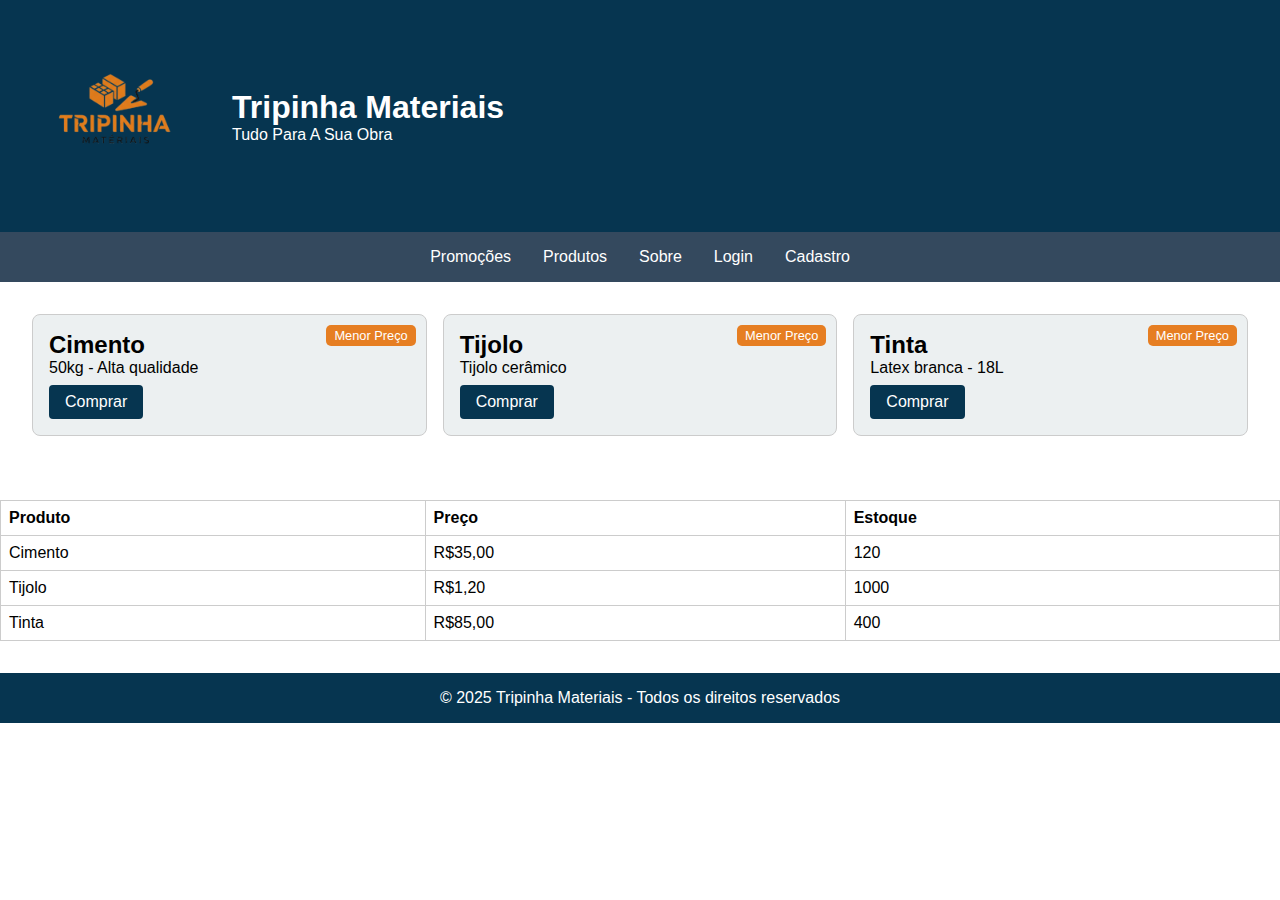
<file: index.html>
<!DOCTYPE html>
<html lang="pt-BR">
<head>
  <meta charset="UTF-8">
  <meta name="viewport" content="width=device-width, initial-scale=1.0">
  <title>Tripinha Materiais</title>
  <link rel="stylesheet" href="style.css">
</head>
<body>
  <header class="header-logo">
    <img src="imagens/Gemini_Generated_Image_gnrsmognrsmognrs-removebg-preview.png" alt="Logo Tripinha Materiais" class="logo">
    <div>
      <h1>Tripinha Materiais</h1>
      <p>Tudo Para A Sua Obra</p>
    </div>
  </header>

  <nav>
    <a href="index.html">Promoções</a>
    <a href="produtos.html">Produtos</a>
    <a href="sobre.html">Sobre</a>
    <a href="#" onclick="abrirModal('login')">Login</a>
    <a href="#" onclick="abrirModal('cadastro')">Cadastro</a>
  </nav>

  <main class="container">
    <div class="produto">
      <h2>Cimento</h2>
      <p>50kg - Alta qualidade</p>
      <a href="compra.html" class="btn">Comprar</a>
    </div>
    <div class="produto">
      <h2>Tijolo</h2>
      <p>Tijolo cerâmico</p>
      <a href="compra.html" class="btn">Comprar</a>
    </div>
    <div class="produto">
      <h2>Tinta</h2>
      <p>Latex branca - 18L</p>
      <a href="compra.html" class="btn">Comprar</a>
    </div>
  </main>

  <table class="tabela-produtos">
    <tr><th>Produto</th><th>Preço</th><th>Estoque</th></tr>
    <tr><td>Cimento</td><td>R$35,00</td><td>120</td></tr>
    <tr><td>Tijolo</td><td>R$1,20</td><td>1000</td></tr>
    <tr><td>Tinta</td><td>R$85,00</td><td>400</td></tr>
  </table>

  <footer><p>&copy; 2025 Tripinha Materiais - Todos os direitos reservados</p></footer>

  <div class="modal" id="modal-login">
    <div class="modal-conteudo">
      <h2>Login</h2>
      <input type="text" placeholder="Usuário">
      <input type="password" placeholder="Senha">
      <button class="btn" onclick="fecharModal('login')">Entrar</button>
    </div>
  </div>

  <div class="modal" id="modal-cadastro">
    <div class="modal-conteudo">
      <h2>Cadastro</h2>
      <input type="text" placeholder="Nome completo">
      <input type="email" placeholder="Email">
      <input type="password" placeholder="Senha">
      <button class="btn" onclick="fecharModal('cadastro')">Cadastrar</button>
    </div>
  </div>

  <script>
    function abrirModal(tipo) {
      document.getElementById('modal-' + tipo).style.display = 'flex';
    }
    function fecharModal(tipo) {
      document.getElementById('modal-' + tipo).style.display = 'none';
    }
  </script>
</body>
</html>
</file>
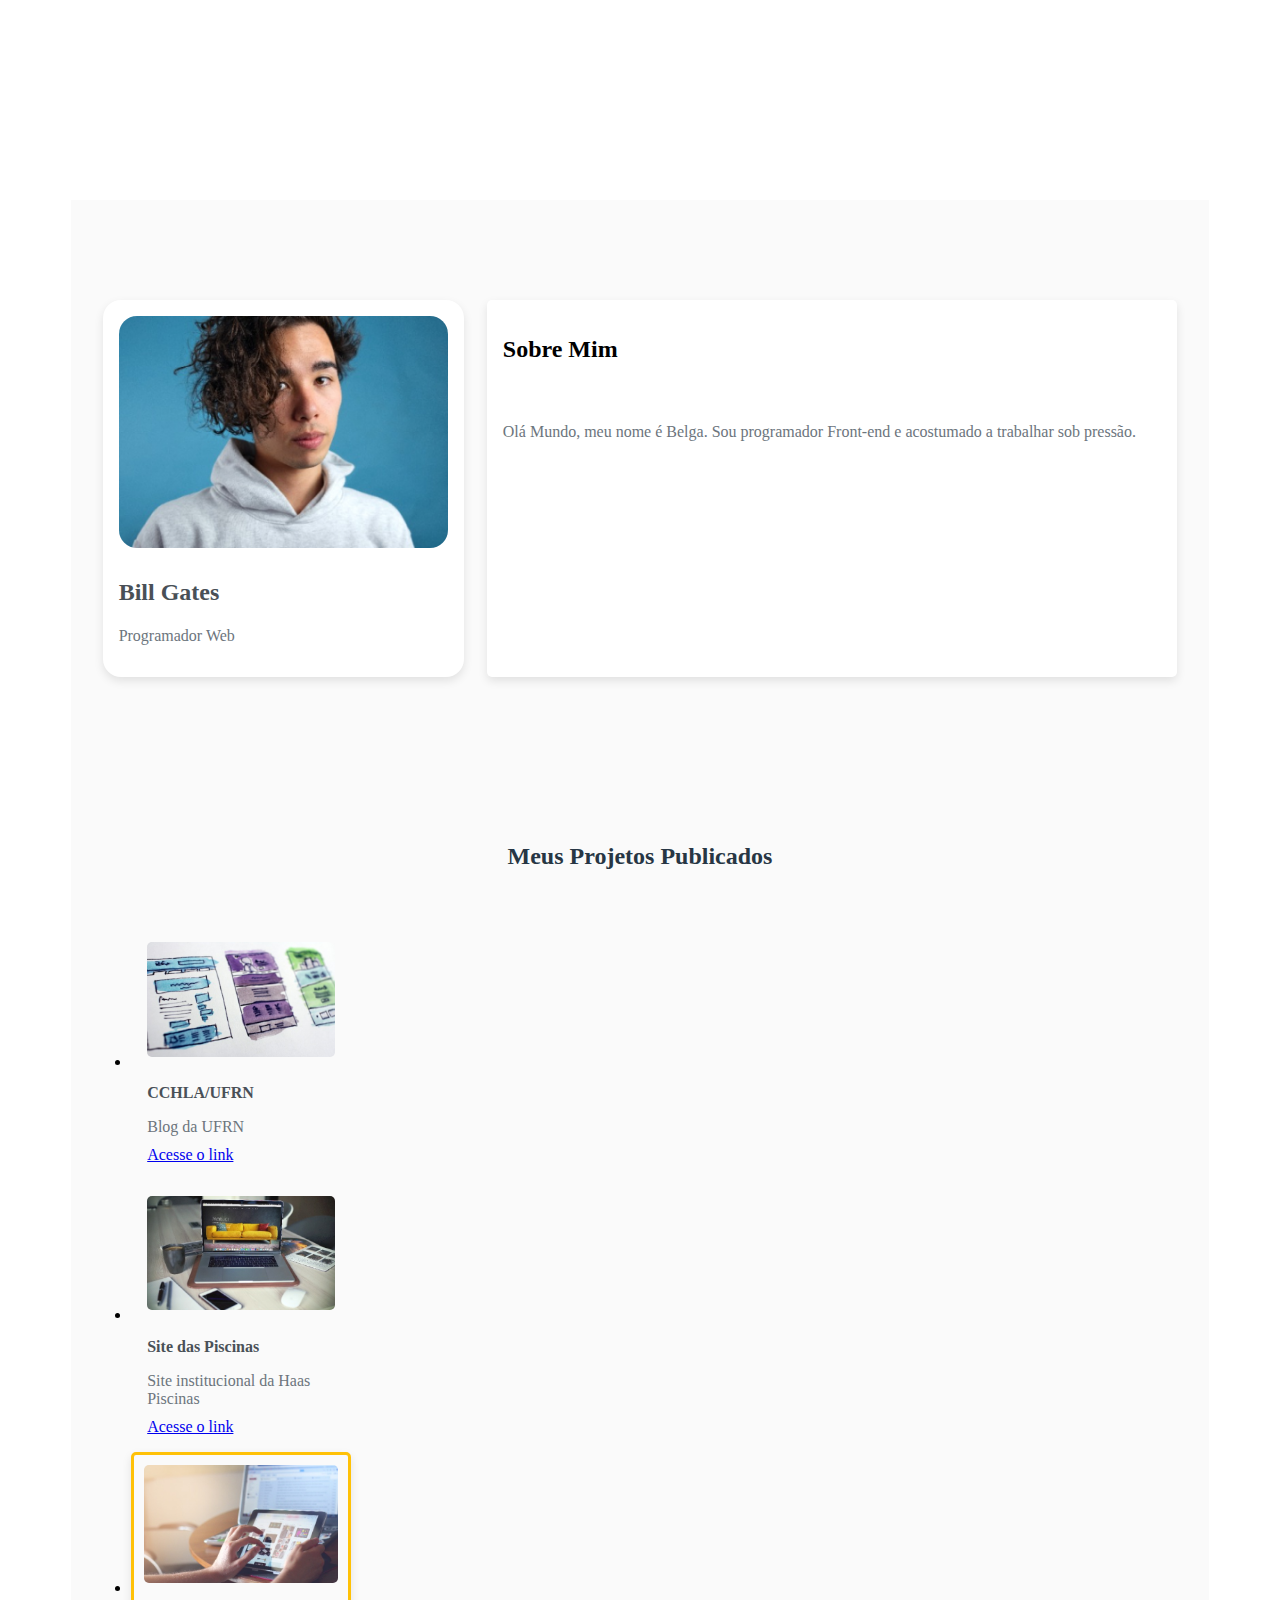
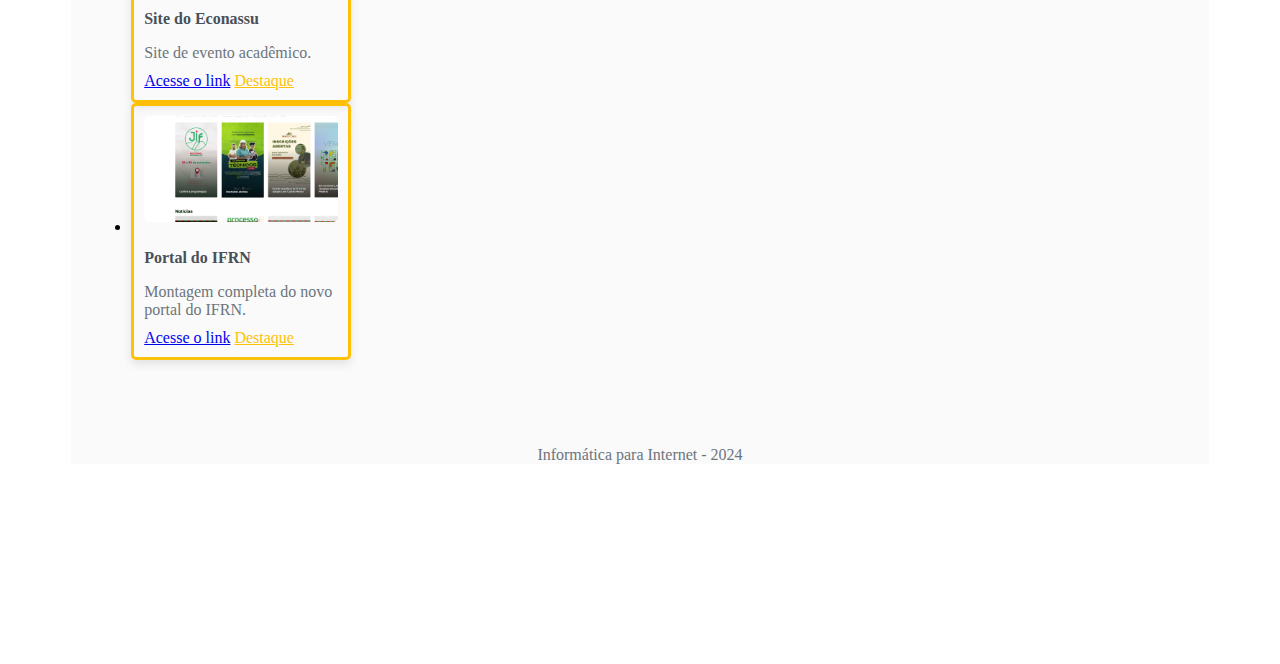
<file: Montagem Basica/index.html>
<!DOCTYPE html>
<html lang="pt-BR">
<head>
    <meta charset="UTF-8">
    <meta http-equiv="X-UA-Compatible" content="IE=edge">
    <meta name="viewport" content="width=device-width, initial-scale=1.0">
    <title>Portfólio de Bill Gates</title>
    <link rel="stylesheet" href="assets/css/style.css">
</head>
<body>
    <div class="container1">
        <header>
            <div class="profile-card">
                <img src="assets/img/foto.png" alt="Foto de Bill Gates">
                <h1>Bill Gates</h1>
                <p>Programador Web</p>
            </div>
            <div class="bio-card">
                <h2>Sobre Mim</h2>
                <p>Olá Mundo, meu nome é Belga. Sou programador Front-end e acostumado a trabalhar sob pressão.</p>
            </div>
        </header>
        <main>
            <h1>Meus Projetos Publicados</h1>
            <ul class="projects-list">
                <li class="project-card">
                    <img src="assets/img/1ft.png" alt="Logo CCHLA/UFRN">
                    <h2>CCHLA/UFRN</h2>
                    <p>Blog da UFRN</p>
                    <a href="#">Acesse o link</a>
                </li>
                <li class="project-card">
                    <img src="assets/img/2ft.png" alt="Logo Haas Piscinas">
                    <h2>Site das Piscinas</h2>
                    <p>Site institucional da Haas Piscinas</p>
                    <a href="#">Acesse o link</a>
                </li>
                <li class="project-card destaque-card">
                    <img src="assets/img/3ft.png" alt="Logo Econassu">
                    <h2>Site do Econassu</h2>
                    <p>Site de evento acadêmico.</p>
                    <a href="#">Acesse o link</a>
                    <a class="destaque-link" href="#">Destaque</a>
                </li>
                <li class="project-card destaque-card">
                    <img src="assets/img/image 1.png" alt="Logo IFRN">
                    <h2>Portal do IFRN</h2>
                    <p>Montagem completa do novo portal do IFRN.</p>
                    <a href="#">Acesse o link</a>
                    <a class="destaque-link" href="#">Destaque</a>
                </li>
            </ul>
        </main>
        <footer>
            <small>Informática para Internet - 2024</small>
        </footer>
    </div>
</body>
</html>
</file>
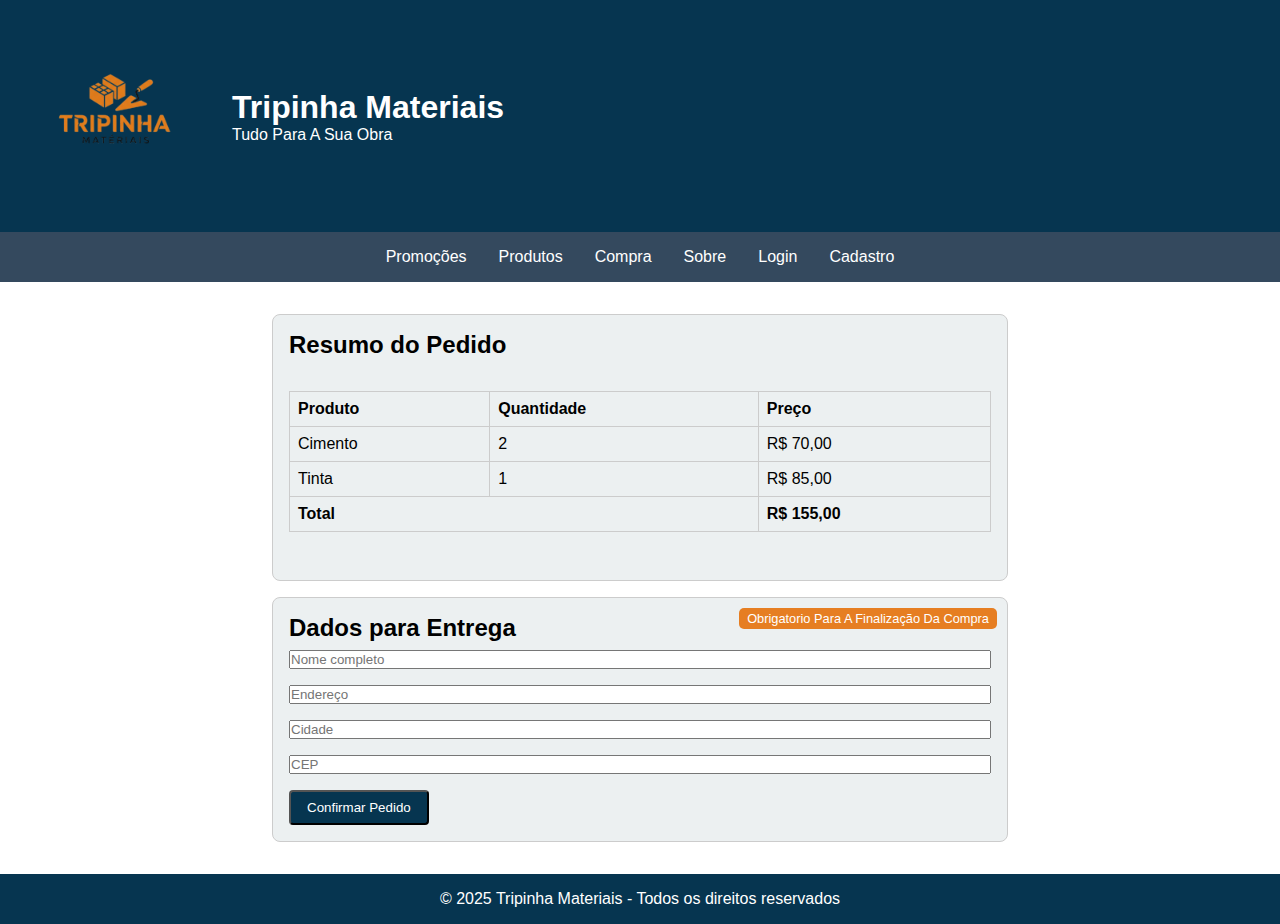
<file: compra.html>
<!DOCTYPE html>
<html lang="pt-BR">
<head>
  <meta charset="UTF-8">
  <meta name="viewport" content="width=device-width, initial-scale=1.0">
  <title>Finalizar Compra - Tripinha Materiais</title>
  <link rel="stylesheet" href="style.css">
</head>
<body>
  <header class="header-logo">
    <img src="imagens/Gemini_Generated_Image_gnrsmognrsmognrs-removebg-preview.png" alt="Logo Tripinha Materiais" class="logo">
    <div>
      <h1>Tripinha Materiais</h1>
      <p>Tudo Para A Sua Obra</p>
    </div>
  </header>

  <nav>
    <a href="index.html">Promoções</a>
    <a href="produtos.html">Produtos</a>
    <a href="compra.html">Compra</a>
    <a href="sobre.html">Sobre</a>
    <a href="#" onclick="abrirModal('login')">Login</a>
    <a href="#" onclick="abrirModal('cadastro')">Cadastro</a>
  </nav>

  <main class="container" style="grid-template-columns: 1fr; max-width: 800px; margin: auto;">
    <section class="produto3">
      <h2>Resumo do Pedido</h2>
      <table class="tabela-produtos">
        <tr><th>Produto</th><th>Quantidade</th><th>Preço</th></tr>
        <tr><td>Cimento</td><td>2</td><td>R$ 70,00</td></tr>
        <tr><td>Tinta</td><td>1</td><td>R$ 85,00</td></tr>
        <tr><td colspan="2"><strong>Total</strong></td><td><strong>R$ 155,00</strong></td></tr>
      </table>
    </section>

    <section class="produto4">
      <h2>Dados para Entrega</h2>
      <form>
        <input type="text" placeholder="Nome completo" style="width: 100%; margin: 0.5rem 0;">
        <input type="text" placeholder="Endereço" style="width: 100%; margin: 0.5rem 0;">
        <input type="text" placeholder="Cidade" style="width: 100%; margin: 0.5rem 0;">
        <input type="text" placeholder="CEP" style="width: 100%; margin: 0.5rem 0;">
        <button class="btn" type="submit">Confirmar Pedido</button>
      </form>
    </section>
  </main>

  <footer>
    <p>&copy; 2025 Tripinha Materiais - Todos os direitos reservados</p>
  </footer>

  <div class="modal" id="modal-login">
    <div class="modal-conteudo">
      <h2>Login</h2>
      <input type="text" placeholder="Usuário">
      <input type="password" placeholder="Senha">
      <button class="btn" onclick="fecharModal('login')">Entrar</button>
    </div>
  </div>
  <div class="modal" id="modal-cadastro">
    <div class="modal-conteudo">
      <h2>Cadastro</h2>
      <input type="text" placeholder="Nome completo">
      <input type="email" placeholder="Email">
      <input type="password" placeholder="Senha">
      <button class="btn" onclick="fecharModal('cadastro')">Cadastrar</button>
    </div>
  </div>
  <script>
    function abrirModal(tipo) {
      document.getElementById('modal-' + tipo).style.display = 'flex';
    }
  
    function fecharModal(tipo) {
      document.getElementById('modal-' + tipo).style.display = 'none';
    }
  </script>
    
</body>
</html>
</file>
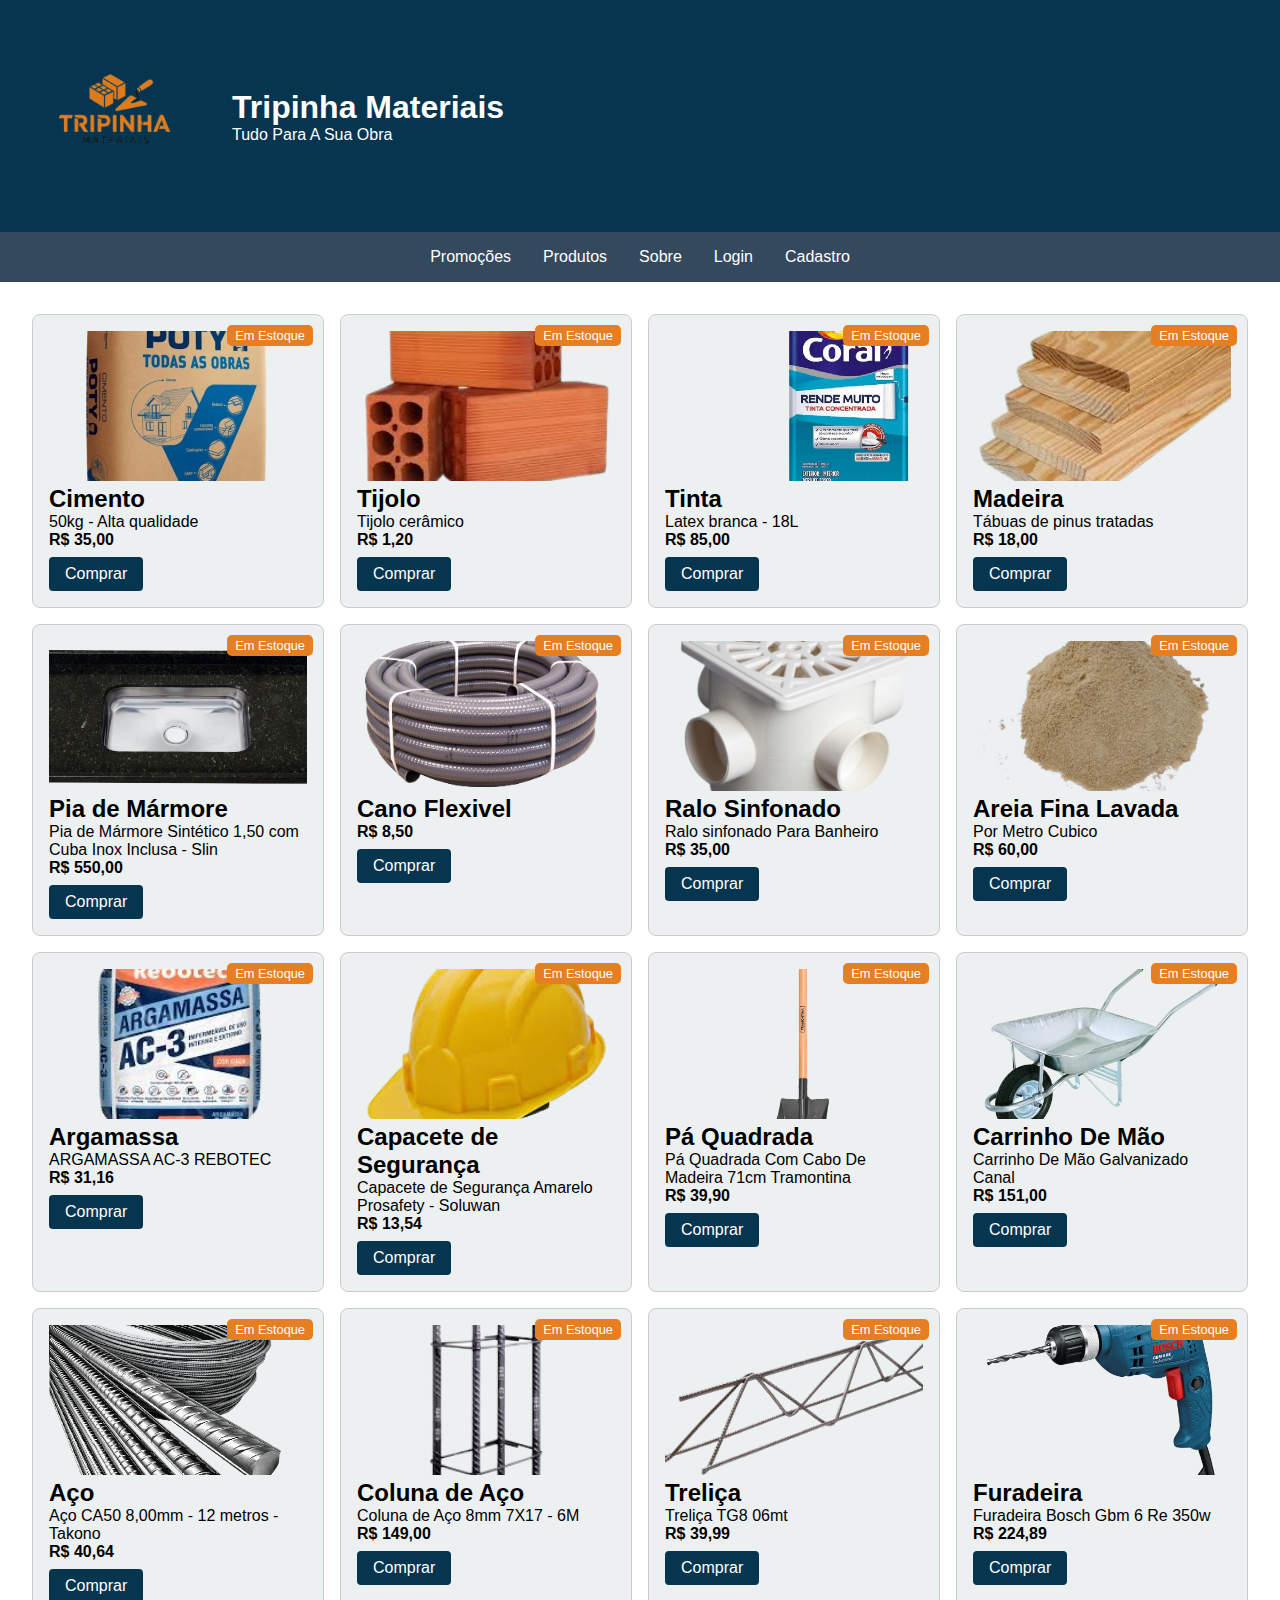
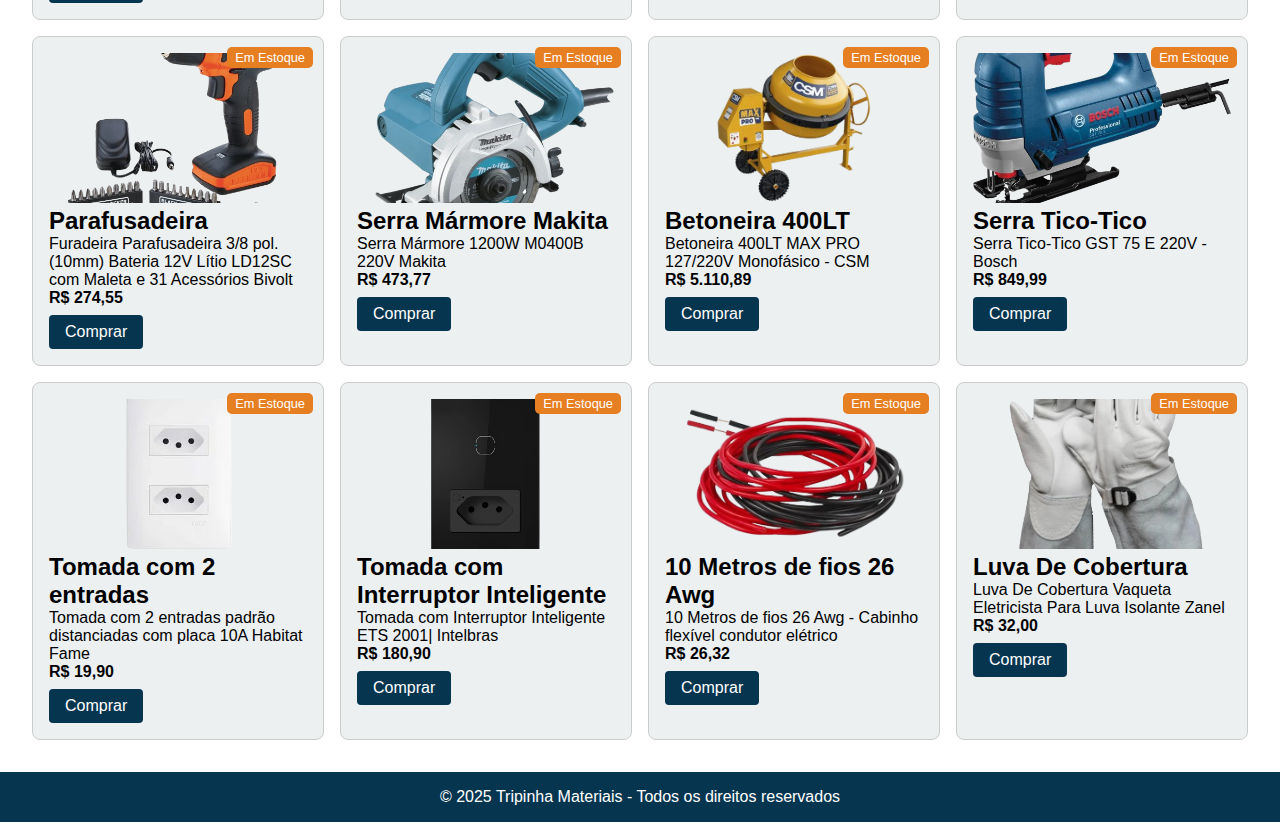
<file: produtos.html>
<!DOCTYPE html>
<html lang="pt-BR">
<head>
  <meta charset="UTF-8">
  <meta name="viewport" content="width=device-width, initial-scale=1.0">
  <title>Produtos - Tripinha Materiais</title>
  <link rel="stylesheet" href="style.css">
</head>
<body>
  <header class="header-logo">
    <img src="imagens/Gemini_Generated_Image_gnrsmognrsmognrs-removebg-preview.png" alt="Logo Tripinha Materiais" class="logo">
    <div>
      <h1>Tripinha Materiais</h1>
      <p>Tudo Para A Sua Obra</p>
    </div>
  </header>

  <nav>
    <a href="index.html">Promoções</a>
    <a href="produtos.html">Produtos</a>
    <a href="sobre.html">Sobre</a>
    <a href="#" onclick="abrirModal('login')">Login</a>
    <a href="#" onclick="abrirModal('cadastro')">Cadastro</a>
  </nav>

  <main class="container">
    <div class="produto2">
      <img src="imagens/cimento-removebg-preview.png" alt="Cimento" style="width:100%; height:150px; object-fit:cover;">
      <h2>Cimento</h2>
      <p>50kg - Alta qualidade</p>
      <p><strong>R$ 35,00</strong></p>
      <a href="compra.html" class="btn">Comprar</a>
    </div>
    <div class="produto2">
      <img src="imagens/tijolo-removebg-preview.png" alt="Tijolo" style="width:100%; height:150px; object-fit:cover;">
      <h2>Tijolo</h2>
      <p>Tijolo cerâmico</p>
      <p><strong>R$ 1,20</strong></p>
      <a href="compra.html" class="btn">Comprar</a>
    </div>
    <div class="produto2">
      <img src="imagens/tinta-removebg-preview.png" alt="Tinta" style="width:100%; height:150px; object-fit:cover;">
      <h2>Tinta</h2>
      <p>Latex branca - 18L</p>
      <p><strong>R$ 85,00</strong></p>
      <a href="compra.html" class="btn">Comprar</a>
    </div>
    <div class="produto2">
      <img src="imagens/tabuas-removebg-preview.png" alt="Madeira" style="width:100%; height:150px; object-fit:cover;">
      <h2>Madeira</h2>
      <p>Tábuas de pinus tratadas</p>
      <p><strong>R$ 18,00</strong></p>
      <a href="compra.html" class="btn">Comprar</a>
    </div>
    <div class="produto2">
      <img src="imagens/pia-removebg-preview.png" alt="Pia" style="width:100%; height:150px; object-fit:cover;">
      <h2>Pia de Mármore</h2>
      <p>Pia de Mármore Sintético 1,50 com Cuba Inox Inclusa - Slin</p>
      <p><strong>R$ 550,00</strong></p>
      <a href="compra.html" class="btn">Comprar</a>
    </div>
    <div class="produto2">
      <img src="imagens/cano-removebg-preview.png" alt="Cano" style="width:100%; height:150px; object-fit:cover;">
      <h2>Cano Flexivel</h2>
      <p><strong>R$ 8,50</strong></p>
      <a href="compra.html" class="btn">Comprar</a>
    </div>
    <div class="produto2">
      <img src="imagens/ralo-removebg-preview.png" alt="Ralo" style="width:100%; height:150px; object-fit:cover;">
      <h2>Ralo Sinfonado</h2>
      <p>Ralo sinfonado Para Banheiro</p>
      <p><strong>R$ 35,00</strong></p>
      <a href="compra.html" class="btn">Comprar</a>
    </div>
    <div class="produto2">
      <img src="imagens/areia-removebg-preview.png" alt="Areia" style="width:100%; height:150px; object-fit:cover;">
      <h2>Areia Fina Lavada</h2>
      <p>Por Metro Cubico</p>
      <p><strong>R$ 60,00</strong></p>
      <a href="compra.html" class="btn">Comprar</a>
    </div>
    <div class="produto2">
      <img src="imagens/argamassa-removebg-preview.png" alt="Cimento" style="width:100%; height:150px; object-fit:cover;">
      <h2>Argamassa</h2>
      <p>ARGAMASSA AC-3 REBOTEC </p>
      <p><strong>R$ 31,16</strong></p>
      <a href="compra.html" class="btn">Comprar</a>
    </div>
    <div class="produto2">
      <img src="imagens/download-removebg-preview.png" alt="Cimento" style="width:100%; height:150px; object-fit:cover;">
      <h2>Capacete de Segurança</h2>
      <p>Capacete de Segurança Amarelo Prosafety - Soluwan</p>
      <p><strong>R$ 13,54</strong></p>
      <a href="compra.html" class="btn">Comprar</a>
    </div>
    <div class="produto2">
      <img src="imagens/pa-removebg-preview.png" alt="Cimento" style="width:100%; height:150px; object-fit:cover;">
      <h2>Pá Quadrada</h2>
      <p>Pá Quadrada Com Cabo De Madeira 71cm Tramontina</p>
      <p><strong>R$ 39,90</strong></p>
      <a href="compra.html" class="btn">Comprar</a>
    </div>
    <div class="produto2">
      <img src="imagens/carro_de_mão-removebg-preview.png" alt="Cimento" style="width:100%; height:150px; object-fit:cover;">
      <h2>Carrinho De Mão</h2>
      <p>Carrinho De Mão Galvanizado Canal</p>
      <p><strong>R$ 151,00</strong></p>
      <a href="compra.html" class="btn">Comprar</a>
    </div>
    <div class="produto2">
      <img src="imagens/vergalhão-removebg-preview.png" alt="Cimento" style="width:100%; height:150px; object-fit:cover;">
      <h2>Aço</h2>
      <p>Aço CA50 8,00mm - 12 metros - Takono</p>
      <p><strong>R$ 40,64</strong></p>
      <a href="compra.html" class="btn">Comprar</a>
    </div>
    <div class="produto2">
      <img src="imagens/coluna-removebg-preview.png" alt="Cimento" style="width:100%; height:150px; object-fit:cover;">
      <h2>Coluna de Aço</h2>
      <p>Coluna de Aço 8mm 7X17 - 6M</p>
      <p><strong>R$ 149,00</strong></p>
      <a href="compra.html" class="btn">Comprar</a>
    </div>
    <div class="produto2">
      <img src="imagens/trelica-1-removebg-preview.png" alt="Cimento" style="width:100%; height:150px; object-fit:cover;">
      <h2>Treliça</h2>
      <p>Treliça TG8 06mt</p>
      <p><strong>R$ 39,99</strong></p>
      <a href="compra.html" class="btn">Comprar</a>
    </div>
    <div class="produto2">
      <img src="imagens/furadeira-removebg-preview.png" alt="Cimento" style="width:100%; height:150px; object-fit:cover;">
      <h2>Furadeira</h2>
      <p>Furadeira Bosch Gbm 6 Re 350w</p>
      <p><strong>R$ 224,89</strong></p>
      <a href="compra.html" class="btn">Comprar</a>
    </div>
    <div class="produto2">
      <img src="imagens/parafusadeira-removebg-preview.png" alt="Cimento" style="width:100%; height:150px; object-fit:cover;">
      <h2>Parafusadeira</h2>
      <p>Furadeira Parafusadeira 3/8 pol. (10mm) Bateria 12V Lítio LD12SC com Maleta e 31 Acessórios Bivolt</p>
      <p><strong>R$ 274,55</strong></p>
      <a href="compra.html" class="btn">Comprar</a>
    </div>
    <div class="produto2">
      <img src="imagens/serra-mrmore-removebg-preview.png" alt="Cimento" style="width:100%; height:150px; object-fit:cover;">
      <h2>Serra Mármore Makita</h2>
      <p>Serra Mármore 1200W M0400B 220V Makita</p>
      <p><strong>R$ 473,77</strong></p>
      <a href="compra.html" class="btn">Comprar</a>
    </div>
    <div class="produto2">
      <img src="imagens/betoneira-removebg-preview.png" alt="Cimento" style="width:100%; height:150px; object-fit:cover;">
      <h2>Betoneira 400LT</h2>
      <p>Betoneira 400LT MAX PRO 127/220V Monofásico - CSM</p>
      <p><strong>R$ 5.110,89</strong></p>
      <a href="compra.html" class="btn">Comprar</a>
    </div>
    <div class="produto2">
      <img src="imagens/Serra-Tico-Tico-removebg-preview.png" alt="Cimento" style="width:100%; height:150px; object-fit:cover;">
      <h2>Serra Tico-Tico</h2>
      <p>Serra Tico-Tico GST 75 E 220V - Bosch</p>
      <p><strong>R$ 849,99</strong></p>
      <a href="compra.html" class="btn">Comprar</a>
    </div>
    <div class="produto2">
      <img src="imagens/tomada-norm-removebg-preview.png" alt="Cimento" style="width:100%; height:150px; object-fit:cover;">
      <h2>Tomada com 2 entradas</h2>
      <p>Tomada com 2 entradas padrão distanciadas com placa 10A Habitat Fame</p>
      <p><strong>R$ 19,90</strong></p>
      <a href="compra.html" class="btn">Comprar</a>
    </div>
    <div class="produto2">
      <img src="imagens/tomada-int-removebg-preview.png" alt="Cimento" style="width:100%; height:150px; object-fit:cover;">
      <h2>Tomada com Interruptor Inteligente</h2>
      <p>Tomada com Interruptor Inteligente ETS 2001| Intelbras</p>
      <p><strong>R$ 180,90</strong></p>
      <a href="compra.html" class="btn">Comprar</a>
    </div>
    <div class="produto2">
      <img src="imagens/fios-removebg-preview.png" alt="Cimento" style="width:100%; height:150px; object-fit:cover;">
      <h2>10 Metros de fios 26 Awg</h2>
      <p>10 Metros de fios 26 Awg - Cabinho flexível condutor elétrico</p>
      <p><strong>R$ 26,32</strong></p>
      <a href="compra.html" class="btn">Comprar</a>
    </div>
    <div class="produto2">
      <img src="imagens/luva-removebg-preview.png" alt="Cimento" style="width:100%; height:150px; object-fit:cover;">
      <h2>Luva De Cobertura</h2>
      <p>Luva De Cobertura Vaqueta Eletricista Para Luva Isolante Zanel</p>
      <p><strong>R$ 32,00</strong></p>
      <a href="compra.html" class="btn">Comprar</a>
    </div>
  </main>

  <footer>
    <p>&copy; 2025 Tripinha Materiais - Todos os direitos reservados</p>
  </footer>
  <div class="modal" id="modal-login">
    <div class="modal-conteudo">
      <h2>Login</h2>
      <input type="text" placeholder="Usuário">
      <input type="password" placeholder="Senha">
      <button class="btn" onclick="fecharModal('login')">Entrar</button>
    </div>
  </div>

  <div class="modal" id="modal-cadastro">
    <div class="modal-conteudo">
      <h2>Cadastro</h2>
      <input type="text" placeholder="Nome completo">
      <input type="email" placeholder="Email">
      <input type="password" placeholder="Senha">
      <button class="btn" onclick="fecharModal('cadastro')">Cadastrar</button>
    </div>
  </div>

  <script>
    function abrirModal(tipo) {
      document.getElementById('modal-' + tipo).style.display = 'flex';
    }
    function fecharModal(tipo) {
      document.getElementById('modal-' + tipo).style.display = 'none';
    }
  </script>
</body>
</html>
</file>
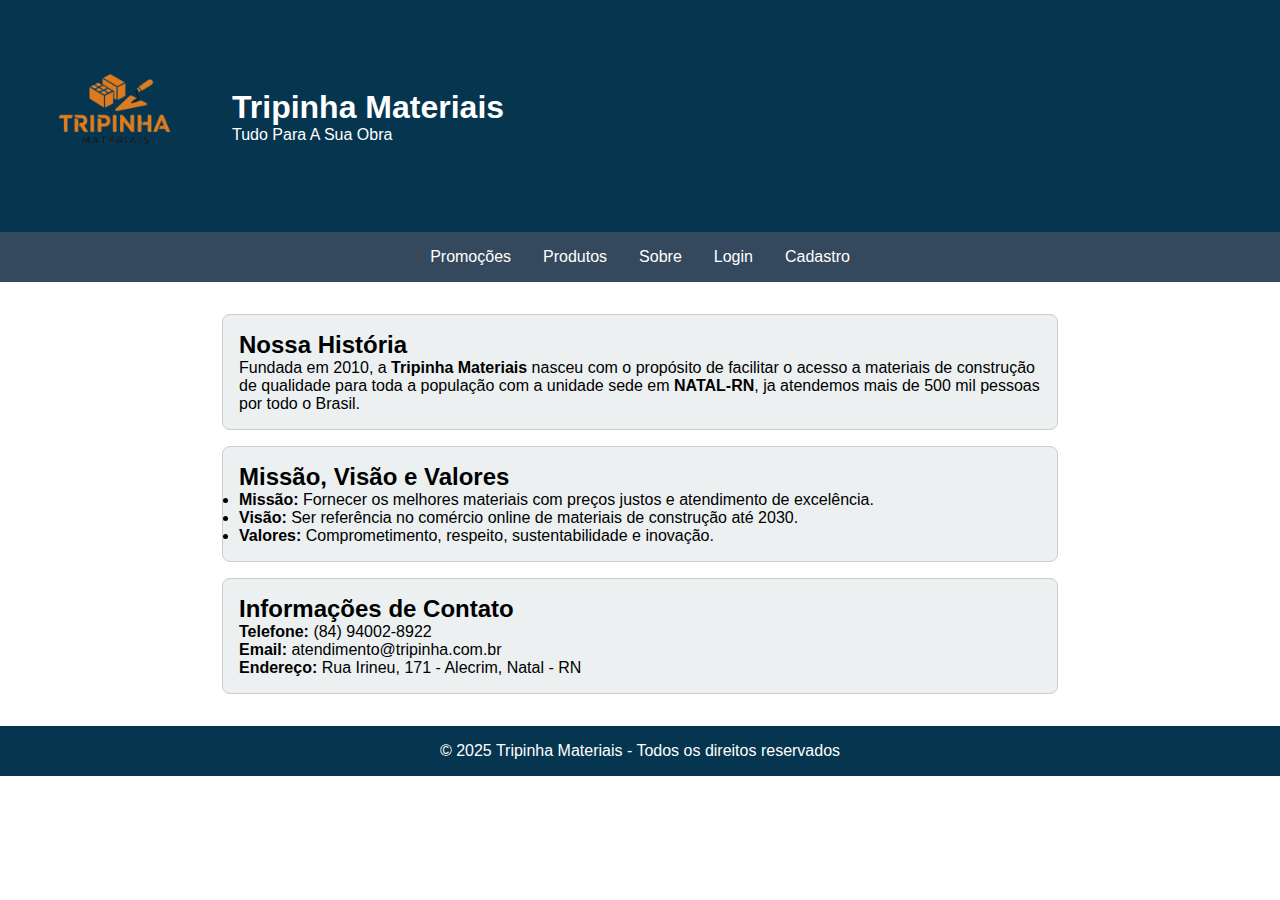
<file: sobre.html>
<!DOCTYPE html>
<html lang="pt-BR">
<head>
  <meta charset="UTF-8">
  <meta name="viewport" content="width=device-width, initial-scale=1.0">
  <title>Sobre Nós - Tripinha Materiais</title>
  <link rel="stylesheet" href="style.css">
</head>
<body>
  <header class="header-logo">
    <img src="imagens/Gemini_Generated_Image_gnrsmognrsmognrs-removebg-preview.png" alt="Logo Tripinha Materiais" class="logo">
    <div>
        <h1>Tripinha Materiais</h1>
        <p>Tudo Para A Sua Obra</p>
    </div>
  </header>

  <nav>
    <a href="index.html">Promoções</a>
    <a href="produtos.html">Produtos</a>
    <a href="sobre.html">Sobre</a>
    <a href="#" onclick="abrirModal('login')">Login</a>
    <a href="#" onclick="abrirModal('cadastro')">Cadastro</a>
  </nav>

  <main class="container" style="grid-template-columns: 1fr; max-width: 900px; margin: auto;">
    <section class="produto3">
      <h2>Nossa História</h2>
      <p>Fundada em 2010, a <strong>Tripinha Materiais</strong> nasceu com o propósito de facilitar o acesso a materiais de construção de qualidade para toda a população com a unidade sede em <Strong>NATAL-RN</Strong>, ja atendemos mais de 500 mil pessoas por todo o Brasil.</p>
    </section>

    <section class="produto3">
      <h2>Missão, Visão e Valores</h2>
      <ul>
        <li><strong>Missão:</strong> Fornecer os melhores materiais com preços justos e atendimento de excelência.</li>
        <li><strong>Visão:</strong> Ser referência no comércio online de materiais de construção até 2030.</li>
        <li><strong>Valores:</strong> Comprometimento, respeito, sustentabilidade e inovação.</li>
      </ul>
    </section>

    <section class="produto3">
      <h2>Informações de Contato</h2>
      <p><strong>Telefone:</strong> (84) 94002-8922</p>
      <p><strong>Email:</strong> atendimento@tripinha.com.br</p>
      <p><strong>Endereço:</strong> Rua Irineu, 171 - Alecrim, Natal - RN</p>
    </section>
  </main>

  <footer>
    <p>&copy; 2025 Tripinha Materiais - Todos os direitos reservados</p>
  </footer>

  <div class="modal" id="modal-login">
    <div class="modal-conteudo">
      <h2>Login</h2>
      <input type="text" placeholder="Usuário">
      <input type="password" placeholder="Senha">
      <button class="btn" onclick="fecharModal('login')">Entrar</button>
    </div>
  </div>
  <div class="modal" id="modal-cadastro">
    <div class="modal-conteudo">
      <h2>Cadastro</h2>
      <input type="text" placeholder="Nome completo">
      <input type="email" placeholder="Email">
      <input type="password" placeholder="Senha">
      <button class="btn" onclick="fecharModal('cadastro')">Cadastrar</button>
    </div>
  </div>
  <script>
    function abrirModal(tipo) {
      document.getElementById('modal-' + tipo).style.display = 'flex';
    }
  
    function fecharModal(tipo) {
      document.getElementById('modal-' + tipo).style.display = 'none';
    }
  </script>
</body>
</html>
</file>
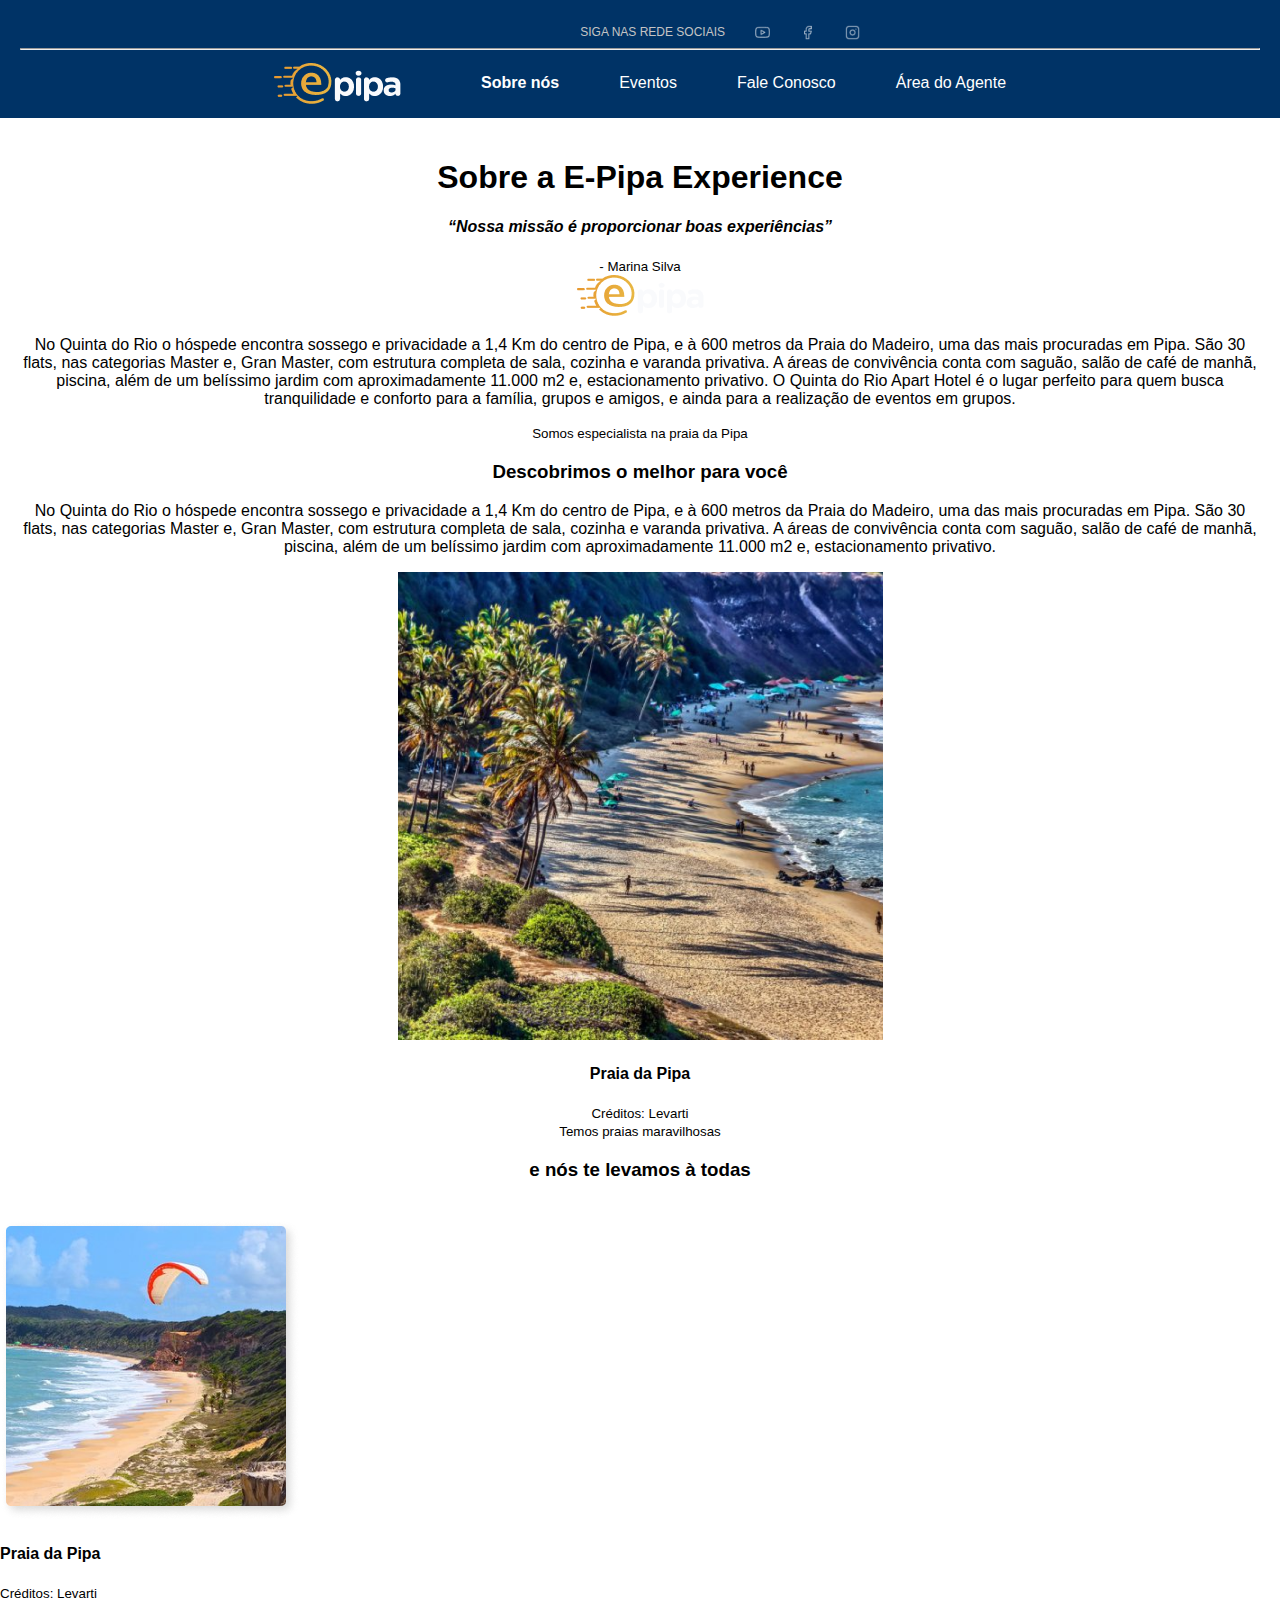
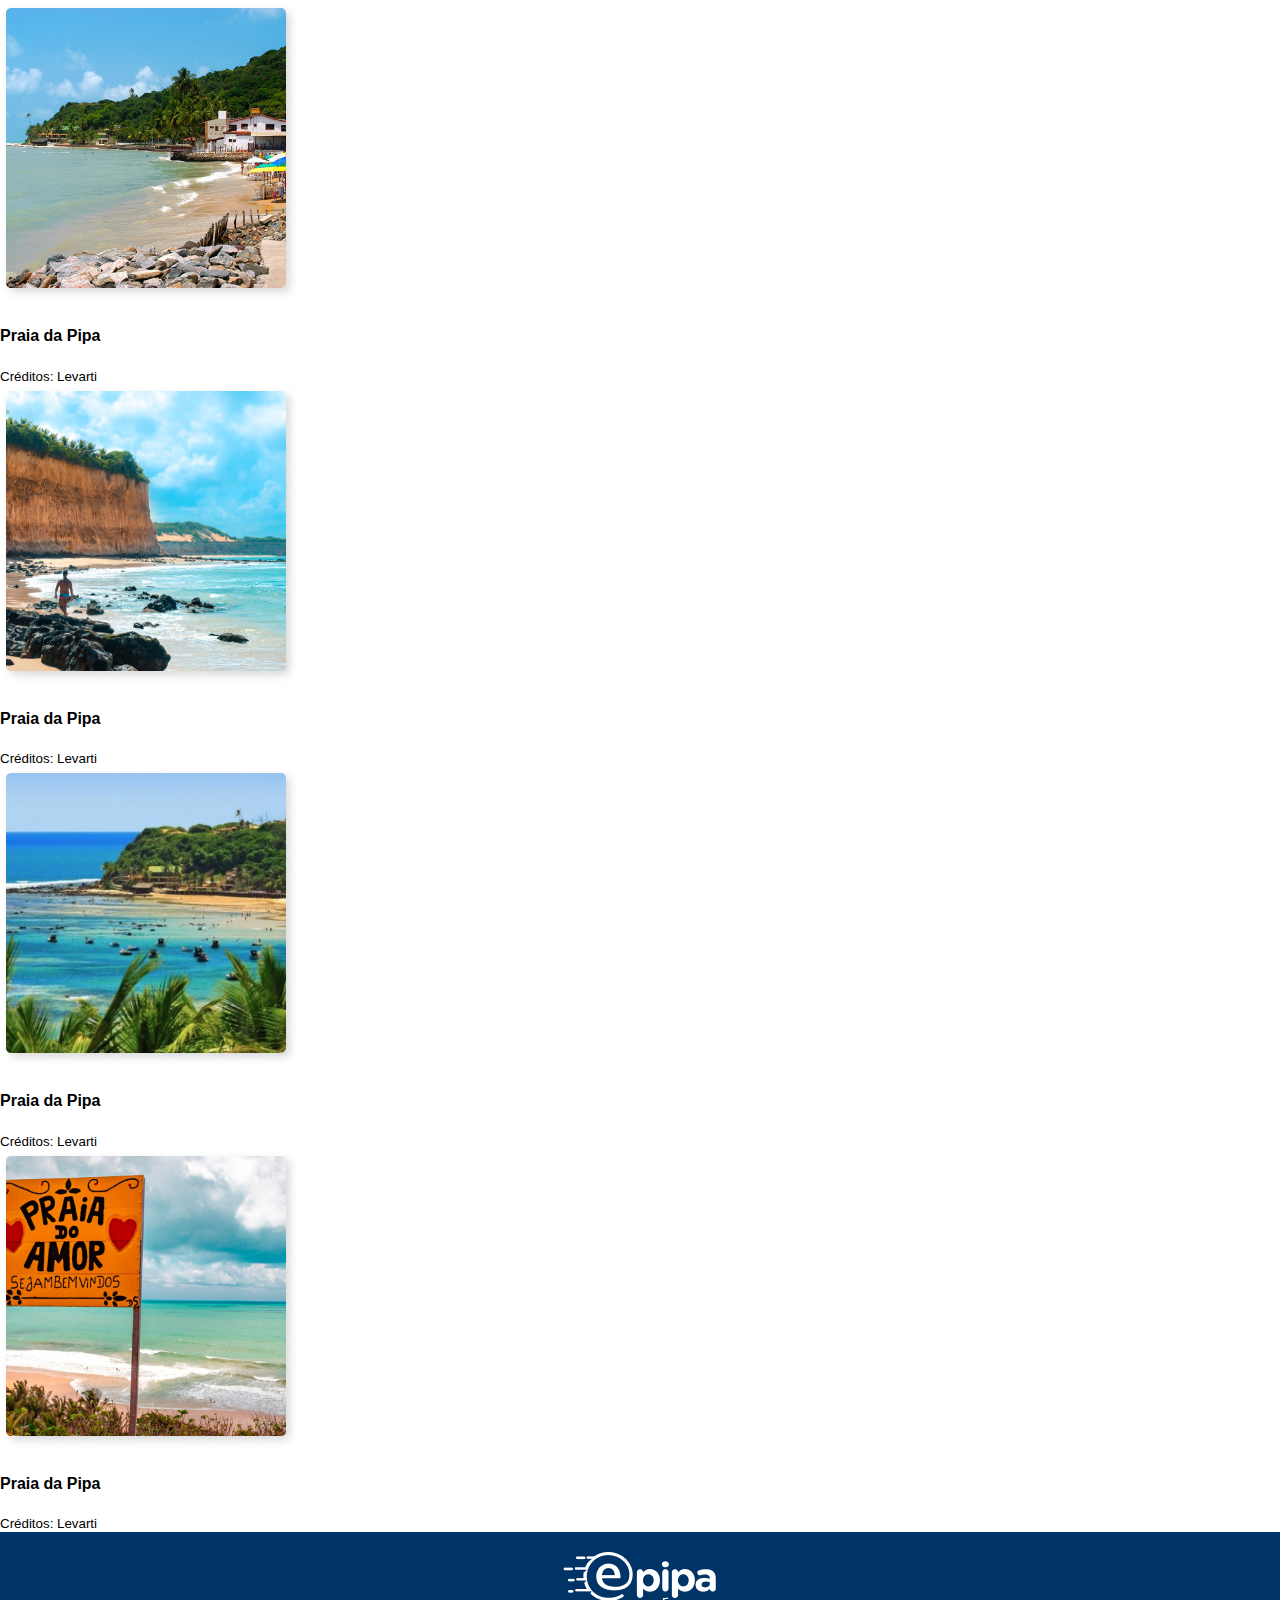
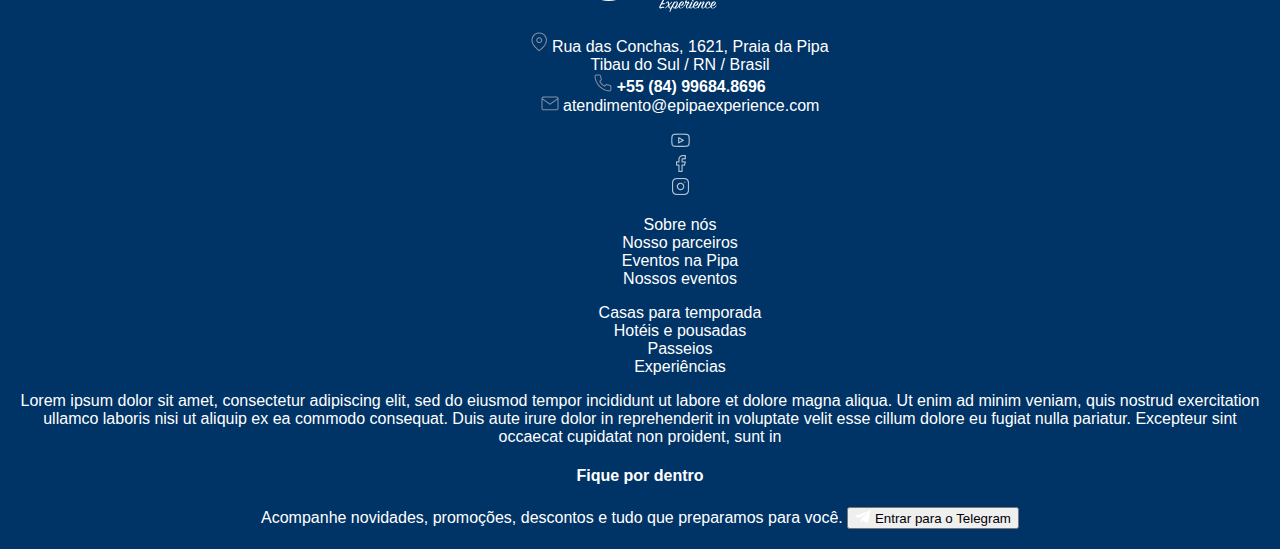
<file: Montagem/epipa.html>
<!DOCTYPE html>
<html lang="pt-br">
<head>
    <meta charset="UTF-8">
    <meta http-equiv="X-UA-Compatible" content="IE=edge">
    <meta name="viewport" content="width=device-width, initial-scale=1.0">
    <title>Document</title>

    <link rel="stylesheet" href="assets/css/epipa.css">
</head>
<body>
    <header class="cabeçalho">
        <div class="sub-cabeçalho-1">
            <small class="comunicação">SIGA NAS REDE SOCIAIS</small>
            <img class="redes-sociais" src="assets/img/logo-youtube.png" alt="">
            <img class="redes-sociais" src="assets/img/logo-facebook.png" alt="">
            <img class="redes-sociais" src="assets/img/logo-instagram.png" alt="">
        </div><hr>
        <div class="sub-cabeçalho-2">
            <img class="epipa-1" src="assets/img/(e)pipa.png" alt="">
            <ul class="tópicos">
                <ol>Área do Agente</ol>
                <ol>Fale Conosco</ol>
                <ol>Eventos</ol>
                <ol><strong>Sobre nós</strong></ol>
            </ul>
        </div>
    </header>

    <section>
        <div>
            <h1>Sobre a E-Pipa Experience</h1>
            <h4><i>“Nossa missão é proporcionar boas experiências”</i></h4>
            <small>- Marina Silva</small>
        </div>
            <img src="assets/img/(e)pipa.png" alt="">

            <p>No Quinta do Rio o hóspede encontra sossego e privacidade a 1,4 Km do centro de Pipa, e à 600 metros da Praia do Madeiro, uma das mais procuradas em Pipa. São 30 flats, nas categorias Master e, Gran Master, com estrutura completa de sala, cozinha e varanda privativa. A áreas de convivência conta com saguão, salão de café de manhã, piscina, além de um belíssimo jardim com aproximadamente 11.000 m2 e, estacionamento privativo. O Quinta do Rio Apart Hotel é o lugar perfeito para quem busca tranquilidade e conforto para a família, grupos e amigos, e ainda para a realização de eventos em grupos.</p>

            <small>Somos especialista na praia da Pipa</small>
            <h3>Descobrimos o melhor para você</h3>

            <p>No Quinta do Rio o hóspede encontra sossego e privacidade a 1,4 Km do centro de Pipa, e à 600 metros da Praia do Madeiro, uma das mais procuradas em Pipa. São 30 flats, nas categorias Master e, Gran Master, com estrutura completa de sala, cozinha e varanda privativa. A áreas de convivência conta com saguão, salão de café de manhã, piscina, além de um belíssimo jardim com aproximadamente 11.000 m2 e, estacionamento privativo.</p>

            <div>
                <img src="assets/img/pipa-1.png" alt="">
                <h4>Praia da Pipa</h4>
                <small>Créditos: Levarti</small>
            </div>

            <div>
                <small>Temos praias maravilhosas</small>
                <h3>e nós te levamos à todas</h3>
            </div>
    </section>

            <div>
                <img src="assets/img/pipa-2.png" alt="">
                <h4>Praia da Pipa</h4>
                <small>Créditos: Levarti</small>
            </div>

            <div>
                <img src="assets/img/pipa-3.png" alt="">
                <h4>Praia da Pipa</h4>
                <small>Créditos: Levarti</small>
            </div>

            <div>
                <img src="assets/img/pipa-4.png" alt="">
                <h4>Praia da Pipa</h4>
                <small>Créditos: Levarti</small>
            </div>

            <div>
                <img src="assets/img/pipa-5.png" alt="">
                <h4>Praia da Pipa</h4>
                <small>Créditos: Levarti</small>
            </div>

            <div>
                <img src="assets/img/pipa-6.png" alt="">
                <h4>Praia da Pipa</h4>
                <small>Créditos: Levarti</small>
            </div>

    <footer>
        <div>
            <div>
                <img src="assets/img/(e)pipa-experience.png" alt="">
                <ul>
                    <ol> <img src="assets/img/maps.png" alt=""> Rua das Conchas, 1621, Praia da Pipa <br> Tibau do Sul / RN / Brasil</ol>
                    <ol> <img src="assets/img/telefone.png" alt=""> <strong>+55 (84) 99684.8696</strong></ol>
                    <ol> <img src="assets/img/gmail.png" alt=""> atendimento@epipaexperience.com</ol>
                </ul>

                <ul>
                    <ol><img src="assets/img/logo-youtube.png" alt=""></ol>
                    <ol><img src="assets/img/logo-facebook.png" alt=""></ol>
                    <ol><img src="assets/img/logo-instagram.png" alt=""></ol>
                </ul>
            </div>

            <div>
                <ul>
                    <ol>Sobre nós</ol>
                    <ol>Nosso parceiros</ol>
                    <ol>Eventos na Pipa</ol>
                    <ol>Nossos eventos</ol>
                </ul>

                <ul>
                    <ol>Casas para temporada</ol>
                    <ol>Hotéis e pousadas</ol>
                    <ol>Passeios</ol>
                    <ol>Experiências</ol>
                </ul>

                <p>Lorem ipsum dolor sit amet, consectetur adipiscing elit, sed do eiusmod tempor incididunt ut labore et dolore magna aliqua. Ut enim ad minim veniam, quis nostrud exercitation ullamco laboris nisi ut aliquip ex ea commodo consequat. Duis aute irure dolor in reprehenderit in voluptate velit esse cillum dolore eu fugiat nulla pariatur. Excepteur sint occaecat cupidatat non proident, sunt in </p>
            </div>

            <div>
                <h4>Fique por dentro</h4>
                <span>Acompanhe novidades, promoções, descontos e tudo que preparamos para você.</span>
                <button><img src="assets/img/telegram.png" alt=""> Entrar para o Telegram</button>
            </div>
        </div>
    </footer>
</body>
</html>
</file>
<file: style.css>
:root {
  --primaria: #063550;
  --secundaria: #ecf0f1;
  --destaque: #e67e22;
}
* {
  box-sizing: border-box;
  margin: 0;
  padding: 0;
  font-family: Arial, sans-serif;
}
.header-logo {
  display: flex;
  align-items: center;
  gap: 1rem;
  background-color: var(--primaria);
  color: white;
  padding: 1rem;
}
.logo {
  height: 200px;
}
nav {
  display: flex;
  justify-content: center;
  background-color: #34495e;
}
nav a {
  color: white;
  padding: 1rem;
  text-decoration: none;
}
nav a:hover {
  background-color: var(--destaque);
}
.container {
  display: grid;
  grid-template-columns: repeat(auto-fit, minmax(250px, 1fr));
  gap: 1rem;
  padding: 2rem;
}
.produto {
  background: var(--secundaria);
  padding: 1rem;
  border-radius: 8px;
  border: 1px solid #ccc;
  position: relative;
}
.produto::after {
  content: "Menor Preço";
  position: absolute;
  top: 10px;
  right: 10px;
  background: var(--destaque);
  color: white;
  padding: 0.2rem 0.5rem;
  border-radius: 5px;
  font-size: 0.8rem;
}
.produto2 {
    background: var(--secundaria);
    padding: 1rem;
    border-radius: 8px;
    border: 1px solid #ccc;
    position: relative;
  }
  .produto2::after {
    content: "Em Estoque";
    position: absolute;
    top: 10px;
    right: 10px;
    background: var(--destaque);
    color: white;
    padding: 0.2rem 0.5rem;
    border-radius: 5px;
    font-size: 0.8rem;
  }
  .produto3 {
    background: var(--secundaria);
    padding: 1rem;
    border-radius: 8px;
    border: 1px solid #ccc;
    position: relative;
  }
  .produto3::after {
    position: absolute;
    top: 10px;
    right: 10px;
    background: var(--destaque);
    color: white;
    padding: 0.2rem 0.5rem;
    border-radius: 5px;
    font-size: 0.8rem;
  }
  .produto4 {
    background: var(--secundaria);
    padding: 1rem;
    border-radius: 8px;
    border: 1px solid #ccc;
    position: relative;
  }
  .produto4::after {
    content: "Obrigatorio Para A Finalização Da Compra";
    position: absolute;
    top: 10px;
    right: 10px;
    background: var(--destaque);
    color: white;
    padding: 0.2rem 0.5rem;
    border-radius: 5px;
    font-size: 0.8rem;
  }
.btn {
  background: var(--primaria);
  color: white;
  padding: 0.5rem 1rem;
  display: inline-block;
  text-align: center;
  text-decoration: none;
  border-radius: 4px;
  margin-top: 0.5rem;
}
.btn:hover {
  background: var(--destaque);
}
.tabela-produtos {
  width: 100%;
  margin: 2rem 0;
  border-collapse: collapse;
}
.tabela-produtos th,
.tabela-produtos td {
  border: 1px solid #ccc;
  padding: 0.5rem;
  text-align: left;
}
.modal {
  display: none;
  position: fixed;
  top: 0; left: 0;
  width: 100%; height: 100%;
  background: rgba(0,0,0,0.5);
  justify-content: center;
  align-items: center;
}
.modal-conteudo {
  background: white;
  padding: 2rem;
  border-radius: 10px;
  width: 90%;
  max-width: 400px;
}
footer {
  background-color: var(--primaria);
  color: white;
  text-align: center;
  padding: 1rem;
}
@media (max-width: 600px) {
  nav {
    flex-direction: column;
  }
}
</file>
<file: Montagem Basica/assets/css/style.css>
.container1 {
    background-color: #FAFAFA;
    width: 90%;
    max-width: 1200px;
    margin: 200px auto;
}

header {
    display: flex;
    justify-content: space-around;
    padding: 100px 20px 0;
}

.profile-card {
    display: flex;
    flex-direction: column;
    align-items: flex-start;
    border-radius: 18px;
    background-color: #FFFFFF;
    box-shadow: 0px 4px 10px rgba(0, 0, 0, 0.10);
    width: 30%;
    max-width: 369px;
    padding: 16px;
}

.profile-card img {
    width: 100%;
    max-width: 400px;
    border-radius: 18px;
    margin-bottom: 15px;
}

.profile-card h1 {
    color: #495057;
    font-size: 24px;
    margin-bottom: 5px;
}

.profile-card p {
    color: #6C757D;
}

.bio-card {
    display: flex;
    flex-direction: column;
    gap: 24px;
    border-radius: 5px;
    background: #FFF;
    box-shadow: 0px 4px 10px rgba(0, 0, 0, 0.10);
    width: 60%;
    max-width: 769px;
    padding: 16px;
}

.bio-card h1 {
    color: #495057;
    font-size: 24px;
}

.bio-card p {
    color: #6C757D;
    font-size: 16px;
}

main {
    padding: 50px 20px;
    display: grid;
    grid-template-columns: repeat(auto-fit, minmax(250px, 1fr));
    gap: 20px;
    margin-top: 100px;
}

main h1 {
    grid-column: 1 / -1;
    text-align: center;
    color: #273644;
    font-size: 24px;
    margin-bottom: 20px;
}

.project-card {
    border-radius: 5px;
    padding: 16px;
}

.project-card img {
    width: 100%;
    border-radius: 5px;
    margin-bottom: 10px;
}

main h2 {
    color: #495057;
    font-size: 16px;
    margin-bottom: 5px;
}

main p {
    color: #6C757D;
    font-size: 16px;
    margin-bottom: 10px;
}

.destaque-link {
    color: #FFC107;
    font-size: 16px;
}

.destaque-card {
    border: 3px solid #FFC107;
    box-shadow: 0px 4px 10px rgba(0, 0, 0, 0.10);
    padding: 10px;
}

hr {
    margin: 20px auto;
    width: 90%;
    max-width: 1200px;
    border: none;
    border-top: 1px solid #d4c1c1;
}

footer small {
    color: #6C757D;
    font-size: 16px;
    text-align: center;
    display: block;
    margin-top: 20px;
}
</file>
<file: Montagem/assets/css/epipa.css>
body {
    font-family: Arial, sans-serif;
    margin: 0;
    padding: 0;
}

.cabeçalho {
    background: #003366;
    color: white;
    padding: 10px 20px;
}

.sub-cabeçalho-1 {
    display: flex;
    justify-content: right;
    margin: 15px 400px 0px 0px;
}

.comunicação {
    color: rgb(196, 196, 196);
    font-size: 12px;
}

.redes-sociais {
    margin-left: 30px;
    width: 15px;
}

.sub-cabeçalho-2 {
    display: flex;
    justify-content: center;
    align-items: center;
    flex-wrap: wrap;
}

.tópicos {
    display: flex;
    flex-direction: row-reverse;
    gap: 20px;
}

section {
    padding: 20px;
    text-align: center;
}

section img {
    max-width: 100%;
}

.container-imagens {
    display: flex;
    flex-wrap: wrap;
    justify-content: center;
    gap: 10px;
    margin-top: 20px;
}

.container-imagens div {
    flex: 1 1 calc(20% - 10px);
    text-align: center;
}

.container-imagens img {
    width: 100%;
    border-radius: 10px;
}

footer {
    background: #003366;
    color: white;
    padding: 20px;
    text-align: center;
}

.footer-container {
    display: flex;
    flex-wrap: wrap;
    justify-content: space-between;
    gap: 20px;
    padding: 20px;
}

.footer-section {
    flex: 1 1 300px;
    text-align: left;
}

.footer-section ul {
    list-style: none;
    padding: 0;
}

.footer-section ol {
    margin-bottom: 10px;
}

.footer-section img {
    max-width: 100%;
}

/* Estilos responsivos */
@media screen and (max-width: 768px) {
    .sub-cabeçalho-2 {
        flex-direction: column;
        text-align: center;
    }

    .tópicos {
        flex-direction: column;
        gap: 10px;
        padding: 0;
    }

    .tópicos ol {
        padding: 10px;
        background: rgba(255, 255, 255, 0.1);
        border-radius: 5px;
    }

    .container-imagens {
        flex-direction: column;
    }

    .container-imagens div {
        flex: 1 1 100%;
    }

    .footer-container {
        flex-direction: column;
        text-align: center;
    }
}
</file>
